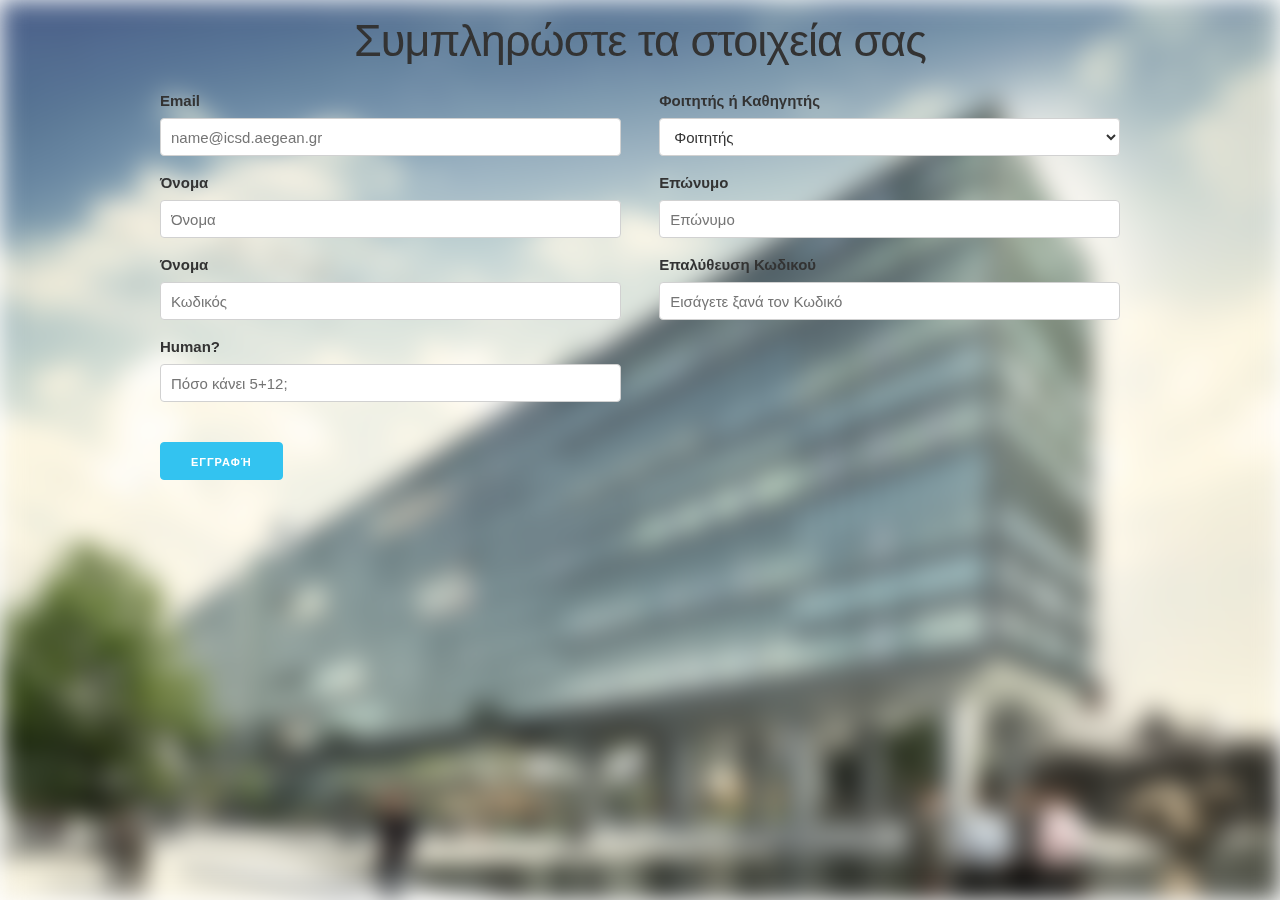
<file: index.html>
<!DOCTYPE html>
<html lang="en">

<head>

  <!-- Basic Page Needs
  –––––––––––––––––––––––––––––––––––––––––––––––––– -->
  <meta charset="utf-8">
  <title>Διπλωματικές myAegean Platform</title>
  <meta name="description" content="">
  <meta name="author" content="">

  <!-- Mobile Specific Metas
  –––––––––––––––––––––––––––––––––––––––––––––––––– -->
  <meta name="viewport" content="width=device-width, initial-scale=1">

  <!-- FONT
  –––––––––––––––––––––––––––––––––––––––––––––––––– -->
  <link rel="stylesheet" href="http://fonts.googleapis.com/css?family=Roboto:300,400,500,700" type="text/css">

  <!-- CSS
  –––––––––––––––––––––––––––––––––––––––––––––––––– -->
  <link rel="stylesheet" href="css/normalize.css">
  <link rel="stylesheet" href="css/skeleton.css">
  <link rel="stylesheet" href="css/styles.css">

  <!-- Default Icons -->
  <link href="https://maxcdn.bootstrapcdn.com/font-awesome/4.7.0/css/font-awesome.min.css" rel="stylesheet">

  <!-- Favicon
  –––––––––––––––––––––––––––––––––––––––––––––––––– -->
  <link rel="icon" type="image/png" href="images/favicon.png">

</head>

<body>

  <!-- Primary Page Layout
  –––––––––––––––––––––––––––––––––––––––––––––––––– -->
  <section id="signup" class="signup u-full-width">
    <div class="container">
      <div class="row">
        <div class="two-half column">
          <h2 class="pagePurpose">Συμπληρώστε τα στοιχεία σας</h2>
        </div>
      </div>
    </div>

    <div class="container">
      <div class="signup-form">
        <form>
          <div class="row">
            <div class="six columns">
              <label for="exampleEmailInput"> Email</label>
              <input class="u-full-width" type="email" placeholder="name@icsd.aegean.gr" id="exampleEmailInput" ; </div>
            </div>
            <div class="six columns">
              <label for="teacherOrStudent"> Φοιτητής ή Καθηγητής</label>
              <select class="u-full-width" id="teacherOrStudent">
            <option value="Option 1">Φοιτητής</option>
            <option value="Option 2">Καθηγητής</option>
          </select>
            </div>
          </div>
          <div class="row">
            <div class="six columns">
              <label for="firstNameInput">Όνομα</label>
              <input class="u-full-width" type="text" placeholder="Όνομα" id="firstNameInput" ; </div>
            </div>
            <div class="six columns">
              <label for="lastNameInput">Επώνυμο</label>
              <input class="u-full-width" type="text" placeholder="Επώνυμο" id="lastNameInput" ; </div>
            </div>
          </div>
          <div class="row">
            <div class="six columns">
              <label for="passwordInput">Όνομα</label>
              <input class="u-full-width" type="password" placeholder="Κωδικός" id="passwordInput" ; </div>
            </div>
            <div class="six columns">
              <label for="passwordValidationInput">Επαλύθευση Κωδικού</label>
              <input class="u-full-width" type="password" placeholder="Εισάγετε ξανά τον Κωδικό" id="passwordValidationInput" ; </div>
            </div>
          </div>
          <div class="row">
            <div class="six columns">
              <label for="mathCaptcha">Human?</label>
              <input class="u-full-width" type="text" placeholder="Πόσο κάνει 5+12;" id="matchCaptcha" ; </div>
            </div>
          </div>
        </form>
      </div>
    </div>
    <div class="section confirm">
      <div class="container">
        <input type ="submit" value="Εγγραφή" class="button button-primary">
      </div>
    </div>
    <div class="blurred" </div>
  </section>
  <!-- End Document
  –––––––––––––––––––––––––––––––––––––––––––––––––– -->
</body>

</html>
</file>
<file: css/skeleton.css>
/*
* Skeleton V2.0.4
* Copyright 2014, Dave Gamache
* www.getskeleton.com
* Free to use under the MIT license.
* http://www.opensource.org/licenses/mit-license.php
* 12/29/2014
*/


/* Table of contents
––––––––––––––––––––––––––––––––––––––––––––––––––
- Grid
- Base Styles
- Typography
- Links
- Buttons
- Forms
- Lists
- Code
- Tables
- Spacing
- Utilities
- Clearing
- Media Queries
*/


/* Grid
–––––––––––––––––––––––––––––––––––––––––––––––––– */
.container {
  position: relative;
  width: 100%;
  max-width: 960px;
  margin: 0 auto;
  padding: 0 20px;
  box-sizing: border-box; }
.column,
.columns {
  width: 100%;
  float: left;
  box-sizing: border-box; }

/* For devices larger than 400px */
@media (min-width: 400px) {
  .container {
    width: 85%;
    padding: 0; }
}

/* For devices larger than 550px */
@media (min-width: 550px) {
  .container {
    width: 80%; }
  .column,
  .columns {
    margin-left: 4%; }
  .column:first-child,
  .columns:first-child {
    margin-left: 0; }

  .one.column,
  .one.columns                    { width: 4.66666666667%; }
  .two.columns                    { width: 13.3333333333%; }
  .three.columns                  { width: 22%;            }
  .four.columns                   { width: 30.6666666667%; }
  .five.columns                   { width: 39.3333333333%; }
  .six.columns                    { width: 48%;            }
  .seven.columns                  { width: 56.6666666667%; }
  .eight.columns                  { width: 65.3333333333%; }
  .nine.columns                   { width: 74.0%;          }
  .ten.columns                    { width: 82.6666666667%; }
  .eleven.columns                 { width: 91.3333333333%; }
  .twelve.columns                 { width: 100%; margin-left: 0; }

  .one-third.column               { width: 30.6666666667%; }
  .two-thirds.column              { width: 65.3333333333%; }

  .one-half.column                { width: 48%; }

  /* Offsets */
  .offset-by-one.column,
  .offset-by-one.columns          { margin-left: 8.66666666667%; }
  .offset-by-two.column,
  .offset-by-two.columns          { margin-left: 17.3333333333%; }
  .offset-by-three.column,
  .offset-by-three.columns        { margin-left: 26%;            }
  .offset-by-four.column,
  .offset-by-four.columns         { margin-left: 34.6666666667%; }
  .offset-by-five.column,
  .offset-by-five.columns         { margin-left: 43.3333333333%; }
  .offset-by-six.column,
  .offset-by-six.columns          { margin-left: 52%;            }
  .offset-by-seven.column,
  .offset-by-seven.columns        { margin-left: 60.6666666667%; }
  .offset-by-eight.column,
  .offset-by-eight.columns        { margin-left: 69.3333333333%; }
  .offset-by-nine.column,
  .offset-by-nine.columns         { margin-left: 78.0%;          }
  .offset-by-ten.column,
  .offset-by-ten.columns          { margin-left: 86.6666666667%; }
  .offset-by-eleven.column,
  .offset-by-eleven.columns       { margin-left: 95.3333333333%; }

  .offset-by-one-third.column,
  .offset-by-one-third.columns    { margin-left: 34.6666666667%; }
  .offset-by-two-thirds.column,
  .offset-by-two-thirds.columns   { margin-left: 69.3333333333%; }

  .offset-by-one-half.column,
  .offset-by-one-half.columns     { margin-left: 52%; }

}


/* Base Styles
–––––––––––––––––––––––––––––––––––––––––––––––––– */
/* NOTE
html is set to 62.5% so that all the REM measurements throughout Skeleton
are based on 10px sizing. So basically 1.5rem = 15px :) */
html {
  font-size: 62.5%; }
body {
  font-size: 1.5em; /* currently ems cause chrome bug misinterpreting rems on body element */
  line-height: 1.6;
  font-weight: 400;
  font-family: "Raleway", "HelveticaNeue", "Helvetica Neue", Helvetica, Arial, sans-serif;
  color: #222; }


/* Typography
–––––––––––––––––––––––––––––––––––––––––––––––––– */
h1, h2, h3, h4, h5, h6 {
  margin-top: 0;
  margin-bottom: 2rem;
  font-weight: 300; }
h1 { font-size: 4.0rem; line-height: 1.2;  letter-spacing: -.1rem;}
h2 { font-size: 3.6rem; line-height: 1.25; letter-spacing: -.1rem; }
h3 { font-size: 3.0rem; line-height: 1.3;  letter-spacing: -.1rem; }
h4 { font-size: 2.4rem; line-height: 1.35; letter-spacing: -.08rem; }
h5 { font-size: 1.8rem; line-height: 1.5;  letter-spacing: -.05rem; }
h6 { font-size: 1.5rem; line-height: 1.6;  letter-spacing: 0; }

/* Larger than phablet */
@media (min-width: 550px) {
  h1 { font-size: 5.0rem; }
  h2 { font-size: 4.2rem; }
  h3 { font-size: 3.6rem; }
  h4 { font-size: 3.0rem; }
  h5 { font-size: 2.4rem; }
  h6 { font-size: 1.5rem; }
}

p {
  margin-top: 0; }


/* Links
–––––––––––––––––––––––––––––––––––––––––––––––––– */
a {
  color: #1EAEDB; }
a:hover {
  color: #0FA0CE; }


/* Buttons
–––––––––––––––––––––––––––––––––––––––––––––––––– */
.button,
button,
input[type="submit"],
input[type="reset"],
input[type="button"] {
  display: inline-block;
  height: 38px;
  padding: 0 30px;
  color: #555;
  text-align: center;
  font-size: 11px;
  font-weight: 600;
  line-height: 38px;
  letter-spacing: .1rem;
  text-transform: uppercase;
  text-decoration: none;
  white-space: nowrap;
  background-color: transparent;
  border-radius: 4px;
  border: 1px solid #bbb;
  cursor: pointer;
  box-sizing: border-box; }
.button:hover,
button:hover,
input[type="submit"]:hover,
input[type="reset"]:hover,
input[type="button"]:hover,
.button:focus,
button:focus,
input[type="submit"]:focus,
input[type="reset"]:focus,
input[type="button"]:focus {
  color: #333;
  border-color: #888;
  outline: 0; }
.button.button-primary,
button.button-primary,
input[type="submit"].button-primary,
input[type="reset"].button-primary,
input[type="button"].button-primary {
  color: #FFF;
  background-color: #33C3F0;
  border-color: #33C3F0; }
.button.button-primary:hover,
button.button-primary:hover,
input[type="submit"].button-primary:hover,
input[type="reset"].button-primary:hover,
input[type="button"].button-primary:hover,
.button.button-primary:focus,
button.button-primary:focus,
input[type="submit"].button-primary:focus,
input[type="reset"].button-primary:focus,
input[type="button"].button-primary:focus {
  color: #FFF;
  background-color: #1EAEDB;
  border-color: #1EAEDB; }


/* Forms
–––––––––––––––––––––––––––––––––––––––––––––––––– */
input[type="email"],
input[type="number"],
input[type="search"],
input[type="text"],
input[type="tel"],
input[type="url"],
input[type="password"],
textarea,
select {
  height: 38px;
  padding: 6px 10px; /* The 6px vertically centers text on FF, ignored by Webkit */
  background-color: #fff;
  border: 1px solid #D1D1D1;
  border-radius: 4px;
  box-shadow: none;
  box-sizing: border-box; }
/* Removes awkward default styles on some inputs for iOS */
input[type="email"],
input[type="number"],
input[type="search"],
input[type="text"],
input[type="tel"],
input[type="url"],
input[type="password"],
textarea {
  -webkit-appearance: none;
     -moz-appearance: none;
          appearance: none; }
textarea {
  min-height: 65px;
  padding-top: 6px;
  padding-bottom: 6px; }
input[type="email"]:focus,
input[type="number"]:focus,
input[type="search"]:focus,
input[type="text"]:focus,
input[type="tel"]:focus,
input[type="url"]:focus,
input[type="password"]:focus,
textarea:focus,
select:focus {
  border: 1px solid #33C3F0;
  outline: 0; }
label,
legend {
  display: block;
  margin-bottom: .5rem;
  font-weight: 600; }
fieldset {
  padding: 0;
  border-width: 0; }
input[type="checkbox"],
input[type="radio"] {
  display: inline; }
label > .label-body {
  display: inline-block;
  margin-left: .5rem;
  font-weight: normal; }


/* Lists
–––––––––––––––––––––––––––––––––––––––––––––––––– */
ul {
  list-style: circle inside; }
ol {
  list-style: decimal inside; }
ol, ul {
  padding-left: 0;
  margin-top: 0; }
ul ul,
ul ol,
ol ol,
ol ul {
  margin: 1.5rem 0 1.5rem 3rem;
  font-size: 90%; }
li {
  margin-bottom: 1rem; }


/* Code
–––––––––––––––––––––––––––––––––––––––––––––––––– */
code {
  padding: .2rem .5rem;
  margin: 0 .2rem;
  font-size: 90%;
  white-space: nowrap;
  background: #F1F1F1;
  border: 1px solid #E1E1E1;
  border-radius: 4px; }
pre > code {
  display: block;
  padding: 1rem 1.5rem;
  white-space: pre; }


/* Tables
–––––––––––––––––––––––––––––––––––––––––––––––––– */
th,
td {
  padding: 12px 15px;
  text-align: left;
  border-bottom: 1px solid #E1E1E1; }
th:first-child,
td:first-child {
  padding-left: 0; }
th:last-child,
td:last-child {
  padding-right: 0; }


/* Spacing
–––––––––––––––––––––––––––––––––––––––––––––––––– */
button,
.button {
  margin-bottom: 1rem; }
input,
textarea,
select,
fieldset {
  margin-bottom: 1.5rem; }
pre,
blockquote,
dl,
figure,
table,
p,
ul,
ol,
form {
  margin-bottom: 2.5rem; }


/* Utilities
–––––––––––––––––––––––––––––––––––––––––––––––––– */
.u-full-width {
  width: 100%;
  box-sizing: border-box; }
.u-max-full-width {
  max-width: 100%;
  box-sizing: border-box; }
.u-pull-right {
  float: right; }
.u-pull-left {
  float: left; }


/* Misc
–––––––––––––––––––––––––––––––––––––––––––––––––– */
hr {
  margin-top: 3rem;
  margin-bottom: 3.5rem;
  border-width: 0;
  border-top: 1px solid #E1E1E1; }


/* Clearing
–––––––––––––––––––––––––––––––––––––––––––––––––– */

/* Self Clearing Goodness */
.container:after,
.row:after,
.u-cf {
  content: "";
  display: table;
  clear: both; }


/* Media Queries
–––––––––––––––––––––––––––––––––––––––––––––––––– */
/*
Note: The best way to structure the use of media queries is to create the queries
near the relevant code. For example, if you wanted to change the styles for buttons
on small devices, paste the mobile query code up in the buttons section and style it
there.
*/


/* Larger than mobile */
@media (min-width: 400px) {}

/* Larger than phablet (also point when grid becomes active) */
@media (min-width: 550px) {}

/* Larger than tablet */
@media (min-width: 750px) {}

/* Larger than desktop */
@media (min-width: 1000px) {}

/* Larger than Desktop HD */
@media (min-width: 1200px) {}
</file>
<file: css/styles.css>
html{
    font-family: 'Noto Sans' , sans-serif;
}

.blurred{
    background-image: url(../images/campustue.jpg);
    background-repeat: no-repeat;
    background-size: cover;
    position: fixed;
    width: 100%;
    height: 100%;
    top: 0;
    left: 0;
    z-index: -1;

    -webkit-filter: blur(12px);
    -moz-filter: blur(12px);
    -o-filter: blur(12px);
    -ms-filter: blur(12px);
    filter: blur(12px);

}
/*.section{
    text-align: center;
}*/

.button{
    border-radius: 100px;
    
}

body{
    color : #333;
    font-family: 'Noto Sans' , sans-serif;
}

.button-login{
    border-radius: 150px;
}

/*.section-placeholder{
    height: 300px;
    width: 100%;
}*/

/*.row loginorsignup{
    width: 300px;

}*/



.section-loginorsignup{

    text-align: center;
    padding: 20px 20px 20px 20px;
    border: 2px solid;
    background: #ffed66;
}

.section-heading{
    opacity: 7;
    color : #424242;

}

.pagePurpose {

    margin-top: 10px;
    padding-top: 3px;
    text-align: center;
    font-size: 300%;
    font-weight: 400;
}


.signup-form{
    
    padding: 10px auto;
}

.topnav ul{
    list-style: none;
    text-align: center;
    margin: 0px 0px 0px 0px;
    padding: 0px 0px 0px 0px;
    background-color: #ffed66;

}

.topnav li{
    display: inline-block;
    padding-top: 3px;
    line-height: 30px;
}

.topnav li a{
    font-size: 1.5em;
    text-decoration: none;
    word-spacing: 2px;
    border-right: 1px solid;
    border-color: #424242;
    padding-right: 4px;
    padding-left: 4px;
    color: #424242;
    box-shadow: 0 2px 0 rgba(0,0,0,0.12), 0 2px 0 rgba(0,0,0,0.24);
    transition: all 0.3s cubic-bezier(.25,.8,.25,1);
}

.topnav a:hover{
    background-color: #08A4BD;
    color: #fffffa;
    box-shadow: 0 14px 28px rgba(0,0,0,0.25), 0 10px 10px rgba(0,0,0,0.22);
}

.section-thesis{
    padding: 20px;
    border: 2px solid #424242;
    border-radius: 25px;
    /*background-color: #424242;*/
    background: rgba(255,255,255,0.5);
}

.thesis-list{
    padding: 20px;
    border: 2px solid #424242;
    border-radius: 25px;
    /*background-color: #424242;*/
    background: rgba(255,255,255,0.5);
    
}

.card{
  padding : 20px;
  border-radius: 25px;
}

.card th{
    padding-left: 4px;
}

.card td{
    padding-left: 4px;
}

.card tr:hover{
    background-color: #08A4BD;
    color: #fffffa;
    border-radius: 25px;
    transition: all 0.3s cubic-bezier(.25,.8,.25,1);
    box-shadow: 0 14px 28px rgba(0,0,0,0.25), 0 10px 10px rgba(0,0,0,0.22);
}

#chart_div{
    padding: 3px 5px 3px 5px;
}

/*
.search-by-title{
    display: inline-block;
    width : 400px;
}

.search-by-title input[type="text"]{
    border: 1px solid #424242;
    font-size: 13px;
}

.result{
    top:100%;
    z-index: 999;
}

.result p{
    border: 1px solid #424242;
}

.search-by-title input[type="text"] .result{
    width : 100%;
    box-sizing: border-box;
}*/
</file>
